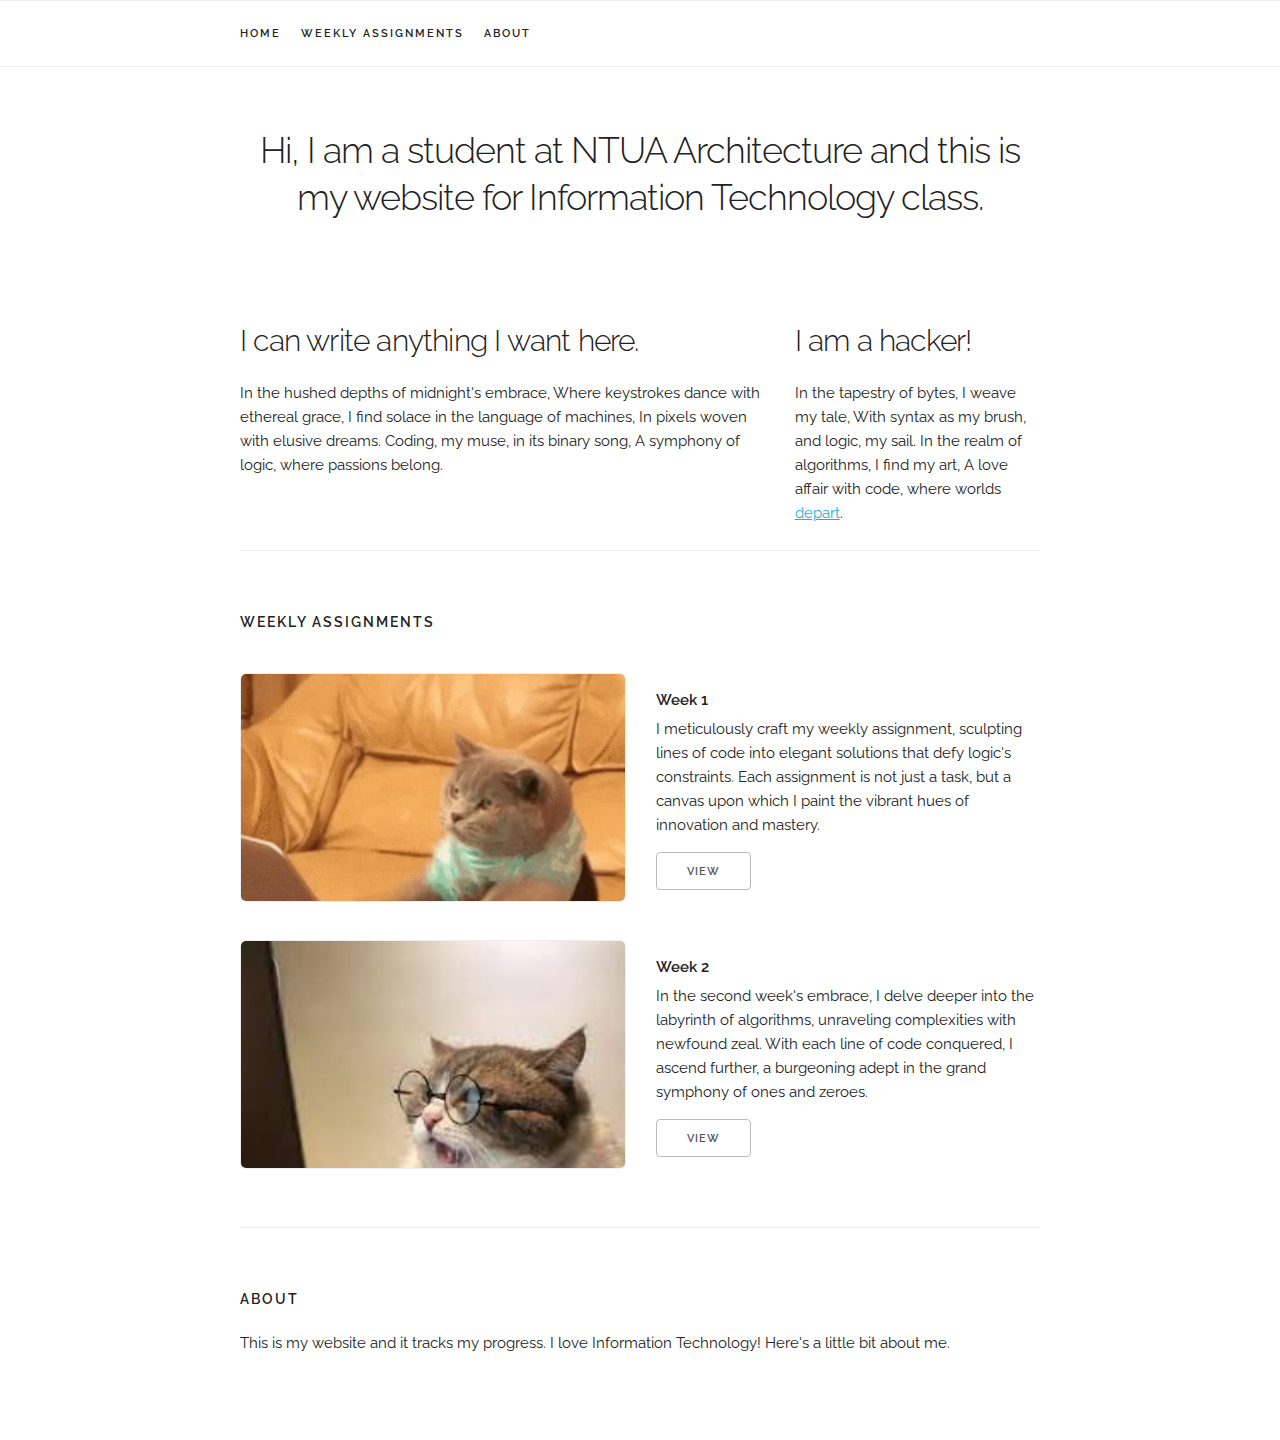
<file: index.html>
<!DOCTYPE html>
<html lang="en">

<head>

  <!-- Basic Page Needs
  –––––––––––––––––––––––––––––––––––––––––––––––––– -->
  <meta charset="utf-8">
  <title>Your page title here :)</title>
  <meta name="description" content="">
  <meta name="author" content="">

  <!-- Mobile Specific Metas
  –––––––––––––––––––––––––––––––––––––––––––––––––– -->
  <meta name="viewport" content="width=device-width, initial-scale=1">

  <!-- FONT
  –––––––––––––––––––––––––––––––––––––––––––––––––– -->
  <link href="http://fonts.googleapis.com/css?family=Raleway:400,300,600" rel="stylesheet" type="text/css">

  <!-- CSS
  –––––––––––––––––––––––––––––––––––––––––––––––––– -->
  <link rel="stylesheet" href="css/normalize.css">
  <link rel="stylesheet" href="css/skeleton.css">
  <link rel="stylesheet" href="css/custom.css">

  <!-- Scripts
  –––––––––––––––––––––––––––––––––––––––––––––––––– -->
  <script src="http://ajax.googleapis.com/ajax/libs/jquery/2.1.1/jquery.min.js"></script>
  <script src="js/site.js"></script>

  <!-- Favicon
  –––––––––––––––––––––––––––––––––––––––––––––––––– -->
  <link rel="icon" type="image/ico" href="images/favicon.ico">

</head>

<body>

  <!-- Primary Page Layout
  –––––––––––––––––––––––––––––––––––––––––––––––––– -->


  <!-- Your top navigation bar -->
  <div class="navbar-spacer" id="home"> </div>
  <nav class="navbar">
    <div class="container">
      <ul class="navbar-list">
        <li class="navbar-item"><a class="navbar-link" href="#home">Home</a></li>
       <li class="navbar-item"><a class="navbar-link" href="#assignments">Weekly Assignments</a></li>
        <li class="navbar-item">
          <a class="navbar-link" href="#about">About</a>
        </li>
      </ul>
    </div>
  </nav>



  <div class="container">

    <section class="header">
      <h3 class="title">Hi, I am a student at NTUA Architecture and this is my website for Information Technology
        class.
      </h3>
    </section>



    <div class="row">
      <div class="two-thirds column" style="margin-top: 10%">
        <h4>I can write anything I want here.</h4>
        <p>In the hushed depths of midnight's embrace,
          Where keystrokes dance with ethereal grace,
          I find solace in the language of machines,
          In pixels woven with elusive dreams.
          Coding, my muse, in its binary song,
          A symphony of logic, where passions belong.</p>
      </div>
      <div class="one-third column" style="margin-top: 10%">
        <h4>I am a hacker!</h4>
        <p>In the tapestry of bytes, I weave my tale,
          With syntax as my brush, and logic, my sail.
          In the realm of algorithms, I find my art,
          A love affair with code, where worlds <a href="http://www.getskeleton.com">depart</a>.</p>
      </div>
    </div>


    <!-- Examples -->
    <div class="docs-section examples" id="assignments">
      <h6 class="docs-header">Weekly Assignments</h6>


      <div class="row example">
        <a class="example-screenshot-wrapper" target="_self" href="assignments/week1.html">
          <img class="example-screenshot" src="images/coding_cat.jpg">
        </a>
        <div class="one-half offset-by-one-half column">
          <h6 class="example-header">Week 1</h6>
          <p class="example-description">I meticulously craft my weekly assignment, sculpting lines of
            code into elegant solutions that defy logic's constraints. Each assignment is not just a task, but a
            canvas
            upon which I paint the vibrant hues of innovation and mastery.</p>
          <a class="button" href="assignments/week1.html" target="_self">view</a>
        </div>
      </div>

      <div class="row example">
        <a class="example-screenshot-wrapper" target="_self" href="assignments/week1.html">
          <img class="example-screenshot" src="images/coding_cat_2.jpg">
        </a>
        <div class="one-half offset-by-one-half column">
          <h6 class="example-header">Week 2</h6>
          <p class="example-description">In the second week's embrace, I delve deeper into the labyrinth of
            algorithms,
            unraveling complexities with newfound zeal. With each line of code conquered, I ascend further, a
            burgeoning
            adept in the grand symphony of ones and zeroes.</p>
          <a class="button" href="assignments/week2.html" target="_self">view</a>
        </div>
      </div>


    </div>

    <div class="docs-section" id="about">
      <h6 class="docs-header">About</h6>
      <p>This is my website and it tracks my progress. I love Information Technology! Here's a little bit about me.
      </p>
    </div>

  </div>



  <!-- End Document
  –––––––––––––––––––––––––––––––––––––––––––––––––– -->
</body>

</html>
</file>
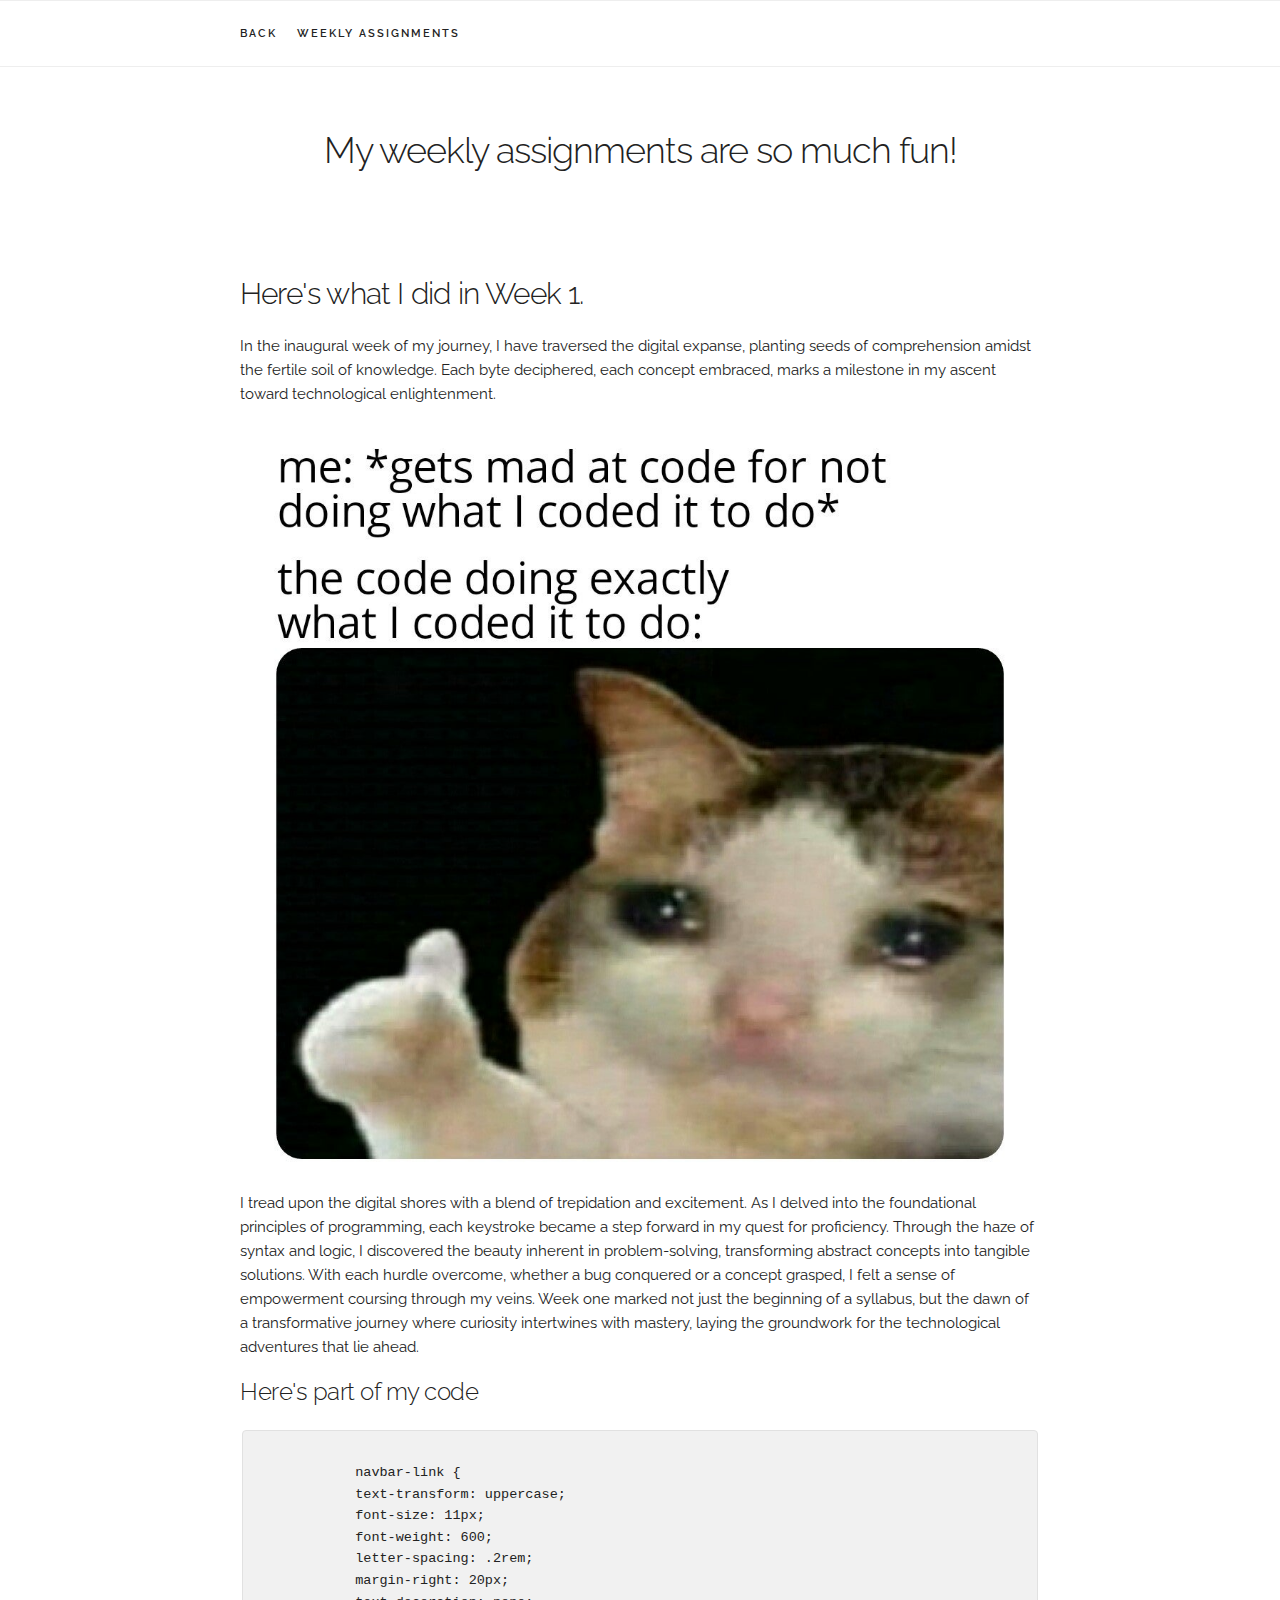
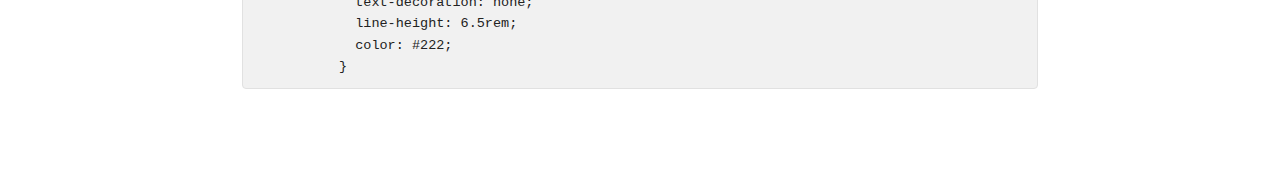
<file: assignments/week1.html>
<!DOCTYPE html>
<html lang="en">

<head>

  <!-- Basic Page Needs
  –––––––––––––––––––––––––––––––––––––––––––––––––– -->
  <meta charset="utf-8">
  <title>Your assignments :)</title>
  <meta name="description" content="">
  <meta name="author" content="">

  <!-- Mobile Specific Metas
  –––––––––––––––––––––––––––––––––––––––––––––––––– -->
  <meta name="viewport" content="width=device-width, initial-scale=1">

  <!-- FONT
  –––––––––––––––––––––––––––––––––––––––––––––––––– -->
  <link href="https://fonts.googleapis.com/css?family=Raleway:400,300,600" rel="stylesheet" type="text/css">

  <!-- CSS
  –––––––––––––––––––––––––––––––––––––––––––––––––– -->
  <link rel="stylesheet" href="../css/normalize.css">
  <link rel="stylesheet" href="../css/skeleton.css">
  <link rel="stylesheet" href="../css/custom.css">

  <!-- Scripts
  –––––––––––––––––––––––––––––––––––––––––––––––––– -->
  <script src="https://ajax.googleapis.com/ajax/libs/jquery/2.1.1/jquery.min.js"></script>
  <script src="../js/site.js"></script>

  <!-- Favicon
  –––––––––––––––––––––––––––––––––––––––––––––––––– -->
  <link rel="icon" type="image/ico" href="../images/favicon.ico">

</head>

<body>

  <!-- Primary Page Layout
  –––––––––––––––––––––––––––––––––––––––––––––––––– -->


  <!-- Your top navigation bar -->
  <div class="navbar-spacer"></div>
  <nav class="navbar">
    <div class="container">
      <ul class="navbar-list">
        <li class="navbar-item"><a class="navbar-link" href="../index.html">Back</a></li>
        <li class="navbar-item"><a class="navbar-link" href="../index.html#assignments">Weekly
            Assignments</a></li>
      </ul>
    </div>
  </nav>


  <div class="container" id="home">

    <section class="header">
      <h3 class="title">My weekly assignments are so much fun!
      </h3>
    </section>



    <div class="row">
      <div class="twelve column" style="margin-top: 10%; margin-bottom: 6rem">
        <h4>Here's what I did in Week 1.</h4>
        <p>In the inaugural week of my journey, I have traversed the digital expanse, planting seeds of
          comprehension amidst the fertile soil of knowledge. Each byte deciphered, each concept embraced,
          marks a milestone in my ascent toward technological enlightenment.</p>
        <img class="example-screenshot" src="../images/meme.jpg">
        <p class="example-description">I tread upon the digital shores with a blend of trepidation and
          excitement. As I delved into the foundational principles of programming, each keystroke became a
          step forward in my quest for proficiency. Through the haze of syntax and logic, I discovered the
          beauty inherent in problem-solving, transforming abstract concepts into tangible solutions. With
          each hurdle overcome, whether a bug conquered or a concept grasped, I felt a sense of
          empowerment coursing through my veins. Week one marked not just the beginning of a syllabus, but
          the dawn of a transformative journey where curiosity intertwines with mastery, laying the
          groundwork for the technological adventures that lie ahead.</p>
          <h5>Here's part of my code</h5>
          <pre><code>
            navbar-link {
            text-transform: uppercase;
            font-size: 11px;
            font-weight: 600;
            letter-spacing: .2rem;
            margin-right: 20px;
            text-decoration: none;
            line-height: 6.5rem;
            color: #222;
          }</code></pre>
      </div>
       
      </div>
    </div>

  </div>



  <!-- End Document
  –––––––––––––––––––––––––––––––––––––––––––––––––– -->
</body>

</html>
</file>
<file: css/skeleton.css>
/*
* Skeleton V2.0.4
* Copyright 2014, Dave Gamache
* www.getskeleton.com
* Free to use under the MIT license.
* http://www.opensource.org/licenses/mit-license.php
* 12/29/2014
*/


/* Table of contents
––––––––––––––––––––––––––––––––––––––––––––––––––
- Grid
- Base Styles
- Typography
- Links
- Buttons
- Forms
- Lists
- Code
- Tables
- Spacing
- Utilities
- Clearing
- Media Queries
*/


/* Grid
–––––––––––––––––––––––––––––––––––––––––––––––––– */
.container {
  position: relative;
  width: 100%;
  max-width: 960px;
  margin: 0 auto;
  padding: 0 20px;
  box-sizing: border-box; }
.column,
.columns {
  width: 100%;
  float: left;
  box-sizing: border-box; }

/* For devices larger than 400px */
@media (min-width: 400px) {
  .container {
    width: 85%;
    padding: 0; }
}

/* For devices larger than 550px */
@media (min-width: 550px) {
  .container {
    width: 80%; }
  .column,
  .columns {
    margin-left: 4%; }
  .column:first-child,
  .columns:first-child {
    margin-left: 0; }

  .one.column,
  .one.columns                    { width: 4.66666666667%; }
  .two.columns                    { width: 13.3333333333%; }
  .three.columns                  { width: 22%;            }
  .four.columns                   { width: 30.6666666667%; }
  .five.columns                   { width: 39.3333333333%; }
  .six.columns                    { width: 48%;            }
  .seven.columns                  { width: 56.6666666667%; }
  .eight.columns                  { width: 65.3333333333%; }
  .nine.columns                   { width: 74.0%;          }
  .ten.columns                    { width: 82.6666666667%; }
  .eleven.columns                 { width: 91.3333333333%; }
  .twelve.columns                 { width: 100%; margin-left: 0; }

  .one-third.column               { width: 30.6666666667%; }
  .two-thirds.column              { width: 65.3333333333%; }

  .one-half.column                { width: 48%; }

  /* Offsets */
  .offset-by-one.column,
  .offset-by-one.columns          { margin-left: 8.66666666667%; }
  .offset-by-two.column,
  .offset-by-two.columns          { margin-left: 17.3333333333%; }
  .offset-by-three.column,
  .offset-by-three.columns        { margin-left: 26%;            }
  .offset-by-four.column,
  .offset-by-four.columns         { margin-left: 34.6666666667%; }
  .offset-by-five.column,
  .offset-by-five.columns         { margin-left: 43.3333333333%; }
  .offset-by-six.column,
  .offset-by-six.columns          { margin-left: 52%;            }
  .offset-by-seven.column,
  .offset-by-seven.columns        { margin-left: 60.6666666667%; }
  .offset-by-eight.column,
  .offset-by-eight.columns        { margin-left: 69.3333333333%; }
  .offset-by-nine.column,
  .offset-by-nine.columns         { margin-left: 78.0%;          }
  .offset-by-ten.column,
  .offset-by-ten.columns          { margin-left: 86.6666666667%; }
  .offset-by-eleven.column,
  .offset-by-eleven.columns       { margin-left: 95.3333333333%; }

  .offset-by-one-third.column,
  .offset-by-one-third.columns    { margin-left: 34.6666666667%; }
  .offset-by-two-thirds.column,
  .offset-by-two-thirds.columns   { margin-left: 69.3333333333%; }

  .offset-by-one-half.column,
  .offset-by-one-half.columns     { margin-left: 52%; }

}


/* Base Styles
–––––––––––––––––––––––––––––––––––––––––––––––––– */
/* NOTE
html is set to 62.5% so that all the REM measurements throughout Skeleton
are based on 10px sizing. So basically 1.5rem = 15px :) */
html {
  font-size: 62.5%; }
body {
  font-size: 1.5em; /* currently ems cause chrome bug misinterpreting rems on body element */
  line-height: 1.6;
  font-weight: 400;
  font-family: "Raleway", "HelveticaNeue", "Helvetica Neue", Helvetica, Arial, sans-serif;
  color: #222; }


/* Typography
–––––––––––––––––––––––––––––––––––––––––––––––––– */
h1, h2, h3, h4, h5, h6 {
  margin-top: 0;
  margin-bottom: 2rem;
  font-weight: 300; }
h1 { font-size: 4.0rem; line-height: 1.2;  letter-spacing: -.1rem;}
h2 { font-size: 3.6rem; line-height: 1.25; letter-spacing: -.1rem; }
h3 { font-size: 3.0rem; line-height: 1.3;  letter-spacing: -.1rem; }
h4 { font-size: 2.4rem; line-height: 1.35; letter-spacing: -.08rem; }
h5 { font-size: 1.8rem; line-height: 1.5;  letter-spacing: -.05rem; }
h6 { font-size: 1.5rem; line-height: 1.6;  letter-spacing: 0; }

/* Larger than phablet */
@media (min-width: 550px) {
  h1 { font-size: 5.0rem; }
  h2 { font-size: 4.2rem; }
  h3 { font-size: 3.6rem; }
  h4 { font-size: 3.0rem; }
  h5 { font-size: 2.4rem; }
  h6 { font-size: 1.5rem; }
}

p {
  margin-top: 0; }


/* Links
–––––––––––––––––––––––––––––––––––––––––––––––––– */
a {
  color: #1EAEDB; }
a:hover {
  color: #0FA0CE; }


/* Buttons
–––––––––––––––––––––––––––––––––––––––––––––––––– */
.button,
button,
input[type="submit"],
input[type="reset"],
input[type="button"] {
  display: inline-block;
  height: 38px;
  padding: 0 30px;
  color: #555;
  text-align: center;
  font-size: 11px;
  font-weight: 600;
  line-height: 38px;
  letter-spacing: .1rem;
  text-transform: uppercase;
  text-decoration: none;
  white-space: nowrap;
  background-color: transparent;
  border-radius: 4px;
  border: 1px solid #bbb;
  cursor: pointer;
  box-sizing: border-box; }
.button:hover,
button:hover,
input[type="submit"]:hover,
input[type="reset"]:hover,
input[type="button"]:hover,
.button:focus,
button:focus,
input[type="submit"]:focus,
input[type="reset"]:focus,
input[type="button"]:focus {
  color: #333;
  border-color: #888;
  outline: 0; }
.button.button-primary,
button.button-primary,
input[type="submit"].button-primary,
input[type="reset"].button-primary,
input[type="button"].button-primary {
  color: #FFF;
  background-color: #33C3F0;
  border-color: #33C3F0; }
.button.button-primary:hover,
button.button-primary:hover,
input[type="submit"].button-primary:hover,
input[type="reset"].button-primary:hover,
input[type="button"].button-primary:hover,
.button.button-primary:focus,
button.button-primary:focus,
input[type="submit"].button-primary:focus,
input[type="reset"].button-primary:focus,
input[type="button"].button-primary:focus {
  color: #FFF;
  background-color: #1EAEDB;
  border-color: #1EAEDB; }


/* Forms
–––––––––––––––––––––––––––––––––––––––––––––––––– */
input[type="email"],
input[type="number"],
input[type="search"],
input[type="text"],
input[type="tel"],
input[type="url"],
input[type="password"],
textarea,
select {
  height: 38px;
  padding: 6px 10px; /* The 6px vertically centers text on FF, ignored by Webkit */
  background-color: #fff;
  border: 1px solid #D1D1D1;
  border-radius: 4px;
  box-shadow: none;
  box-sizing: border-box; }
/* Removes awkward default styles on some inputs for iOS */
input[type="email"],
input[type="number"],
input[type="search"],
input[type="text"],
input[type="tel"],
input[type="url"],
input[type="password"],
textarea {
  -webkit-appearance: none;
     -moz-appearance: none;
          appearance: none; }
textarea {
  min-height: 65px;
  padding-top: 6px;
  padding-bottom: 6px; }
input[type="email"]:focus,
input[type="number"]:focus,
input[type="search"]:focus,
input[type="text"]:focus,
input[type="tel"]:focus,
input[type="url"]:focus,
input[type="password"]:focus,
textarea:focus,
select:focus {
  border: 1px solid #33C3F0;
  outline: 0; }
label,
legend {
  display: block;
  margin-bottom: .5rem;
  font-weight: 600; }
fieldset {
  padding: 0;
  border-width: 0; }
input[type="checkbox"],
input[type="radio"] {
  display: inline; }
label > .label-body {
  display: inline-block;
  margin-left: .5rem;
  font-weight: normal; }


/* Lists
–––––––––––––––––––––––––––––––––––––––––––––––––– */
ul {
  list-style: circle inside; }
ol {
  list-style: decimal inside; }
ol, ul {
  padding-left: 0;
  margin-top: 0; }
ul ul,
ul ol,
ol ol,
ol ul {
  margin: 1.5rem 0 1.5rem 3rem;
  font-size: 90%; }
li {
  margin-bottom: 1rem; }


/* Code
–––––––––––––––––––––––––––––––––––––––––––––––––– */
code {
  padding: .2rem .5rem;
  margin: 0 .2rem;
  font-size: 90%;
  white-space: nowrap;
  background: #F1F1F1;
  border: 1px solid #E1E1E1;
  border-radius: 4px; }
pre > code {
  display: block;
  padding: 1rem 1.5rem;
  white-space: pre; }


/* Tables
–––––––––––––––––––––––––––––––––––––––––––––––––– */
th,
td {
  padding: 12px 15px;
  text-align: left;
  border-bottom: 1px solid #E1E1E1; }
th:first-child,
td:first-child {
  padding-left: 0; }
th:last-child,
td:last-child {
  padding-right: 0; }


/* Spacing
–––––––––––––––––––––––––––––––––––––––––––––––––– */
button,
.button {
  margin-bottom: 1rem; }
input,
textarea,
select,
fieldset {
  margin-bottom: 1.5rem; }
pre,
blockquote,
dl,
figure,
table,
p,
ul,
ol,
form {
  margin-bottom: 2.5rem; }


/* Utilities
–––––––––––––––––––––––––––––––––––––––––––––––––– */
.u-full-width {
  width: 100%;
  box-sizing: border-box; }
.u-max-full-width {
  max-width: 100%;
  box-sizing: border-box; }
.u-pull-right {
  float: right; }
.u-pull-left {
  float: left; }


/* Misc
–––––––––––––––––––––––––––––––––––––––––––––––––– */
hr {
  margin-top: 3rem;
  margin-bottom: 3.5rem;
  border-width: 0;
  border-top: 1px solid #E1E1E1; }


/* Clearing
–––––––––––––––––––––––––––––––––––––––––––––––––– */

/* Self Clearing Goodness */
.container:after,
.row:after,
.u-cf {
  content: "";
  display: table;
  clear: both; }


/* Media Queries
–––––––––––––––––––––––––––––––––––––––––––––––––– */
/*
Note: The best way to structure the use of media queries is to create the queries
near the relevant code. For example, if you wanted to change the styles for buttons
on small devices, paste the mobile query code up in the buttons section and style it
there.
*/


/* Larger than mobile */
@media (min-width: 400px) {}

/* Larger than phablet (also point when grid becomes active) */
@media (min-width: 550px) {}

/* Larger than tablet */
@media (min-width: 750px) {}

/* Larger than desktop */
@media (min-width: 1000px) {}

/* Larger than Desktop HD */
@media (min-width: 1200px) {}
</file>
<file: css/custom.css>
.container {
  max-width: 800px;
}

.header {
  margin-top: 6rem;
  text-align: center;
}

.docs-header {
  text-transform: uppercase;
  font-size: 1.4rem;
  letter-spacing: .2rem;
  font-weight: 600;
}

.docs-section {
  border-top: 1px solid #eee;
  padding: 4rem 0;
  margin-bottom: 0;
}

.example-grid .column,
.example-grid .columns {
  background: #EEE;
  text-align: center;
  border-radius: 4px;
  font-size: 1rem;
  text-transform: uppercase;
  height: 30px;
  line-height: 30px;
  margin-bottom: .75rem;
  font-weight: 600;
  letter-spacing: .1rem;
}

.docs-example .row,
.docs-example.row,
.docs-example form {
  margin-bottom: 0;
}

.docs-example h1,
.docs-example h2,
.docs-example h3,
.docs-example h4,
.docs-example h5,
.docs-example h6 {
  margin-bottom: 1rem;
}

.heading-font-size {
  font-size: 1.2rem;
  color: #999;
  letter-spacing: normal;
}


.example {
  position: relative;
  margin-top: 4rem;
}

.example-header {
  font-weight: 600;
  margin-top: 1.5rem;
  margin-bottom: .5rem;
}

.example-description {
  margin-bottom: 1.5rem;
}

.example-screenshot-wrapper {
  display: block;
  position: relative;
  overflow: hidden;
  border-radius: 6px;
  border: 1px solid #eee;
  height: 250px;
}

.example-screenshot {
  width: 100%;
  height: auto;
}


.navbar+.docs-section {
  border-top-width: 0;
}

.navbar,
.navbar-spacer {
  display: block;
  width: 100%;
  height: 6.5rem;
  background: #fff;
  z-index: 99;
  border-top: 1px solid #eee;
  border-bottom: 1px solid #eee;
}

.navbar-spacer {
  display: none;
}

/* .navbar>.container {
  width: 80%;
} */

.navbar-list {
  list-style: none;
  margin-bottom: 0;
}

.navbar-item {
  position: relative;
  float: left;
  margin-bottom: 0;
}

.navbar-link {
  text-transform: uppercase;
  font-size: 11px;
  font-weight: 600;
  letter-spacing: .2rem;
  margin-right: 20px;
  text-decoration: none;
  line-height: 6.5rem;
  color: #222;
}

.navbar-link.active {
  color: #33C3F0;
}

.has-docked-nav .navbar {
  position: fixed;
  top: 0;
  left: 0;
}

.has-docked-nav .navbar-spacer {
  display: block;
}

/* Re-overiding the width 100% declaration to match size of % based container */
/* .has-docked-nav .navbar>.container {
  width: 80%;
} */

/* Larger than phone */
@media (min-width: 550px) {
  .header {
    margin-top: 6rem;
  }

  .example-grid .column,
  .example-grid .columns {
    margin-bottom: 1.5rem;
  }

  .docs-section {
    padding: 6rem 0;
  }


  .example-screenshot-wrapper {
    position: absolute;
    width: 48%;
    height: 100%;
    left: 0;
    max-height: none;
  }
}

/* Larger than tablet */
@media (min-width: 750px) {

  /* Navbar */
  .navbar+.docs-section {
    border-top-width: 0;
  }

  .navbar,
  .navbar-spacer {
    display: block;
    width: 100%;
    height: 6.5rem;
    background: #fff;
    z-index: 99;
    border-top: 1px solid #eee;
    border-bottom: 1px solid #eee;
  }

  .navbar-spacer {
    display: none;
  }

  .navbar>.container {
    width: 80%;
  }

  .navbar-list {
    list-style: none;
    margin-bottom: 0;
  }

  .navbar-item {
    position: relative;
    float: left;
    margin-bottom: 0;
  }

  .navbar-link {
    text-transform: uppercase;
    font-size: 11px;
    font-weight: 600;
    letter-spacing: .2rem;
    margin-right: 20px;
    text-decoration: none;
    line-height: 6.5rem;
    color: #222;
  }

  .navbar-link.active {
    color: #33C3F0;
  }

  .has-docked-nav .navbar {
    position: fixed;
    top: 0;
    left: 0;
  }

  .has-docked-nav .navbar-spacer {
    display: block;
  }

  /* Re-overiding the width 100% declaration to match size of % based container */
  .has-docked-nav .navbar>.container {
    width: 80%;
  }
}
</file>
